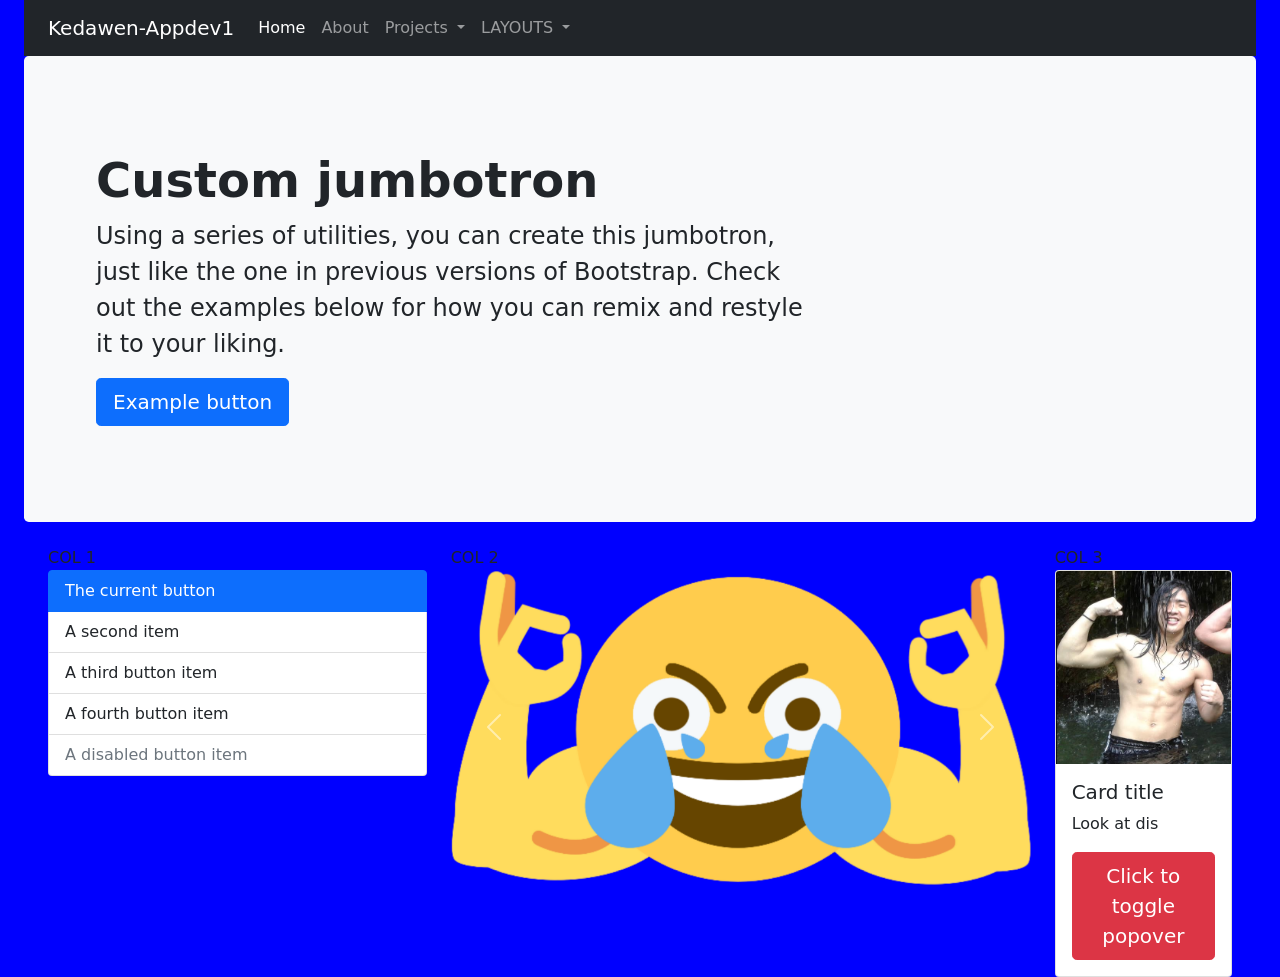
<file: FirstGrading/index.html>
<!DOCTYPE html>
<html lang="en">
  <head>
    <meta name="author" content="Jonathan-Dumangeng-Kedawen">
    <meta charset="UTF-8">
    <meta name="viewport" content="width=device-width, initial-scale=1.0">
    <title>APPDEV-Home</title>

    <!--bootstrap css-->
    <link href="https://cdn.jsdelivr.net/npm/bootstrap@5.1.3/dist/css/bootstrap.min.css" rel="stylesheet" integrity="sha384-1BmE4kWBq78iYhFldvKuhfTAU6auU8tT94WrHftjDbrCEXSU1oBoqyl2QvZ6jIW3" crossorigin="anonymous">   
    <link rel="stylesheet" href="_css/bootstrap.css">
    <link rel="stylesheet" href="_css/custom.css">

  </head>
<body>
  <div class="container-fluid">
      <nav class="navbar navbar-expand-lg navbar navbar-dark bg-dark">
          <div class="container-fluid">
            <a class="navbar-brand" href="#">Kedawen-Appdev1</a>
            <button class="navbar-toggler" type="button" data-bs-toggle="collapse" data-bs-target="#navbarNavDropdown" aria-controls="navbarNavDropdown" aria-expanded="false" aria-label="Toggle navigation">
              <span class="navbar-toggler-icon"></span>
            </button>
            <div class="collapse navbar-collapse" id="navbarNavDropdown">
              <ul class="navbar-nav">
                <li class="nav-item">
                  <a class="nav-link active" aria-current="page" href="index.html">Home</a>
                </li>
                <li class="nav-item">
                  <a class="nav-link" href="_pages/about.html">About</a>
                </li>
                <li class="nav-item dropdown">
                  <a class="nav-link dropdown-toggle" href="#" id="navbarDropdownMenuLink" role="button" data-bs-toggle="dropdown" aria-expanded="false">Projects
                  </a>
                  <ul class="dropdown-menu" aria-labelledby="navbarDropdownMenuLink">
                    <li><a class="dropdown-item" href="#">1st Grading</a></li>
                    <li><a class="dropdown-item" href="#">Midterm</a></li>
                    <li><a class="dropdown-item" href="#">Finals</a></li>
                  </ul>
                </li>
                <li class="nav-item dropdown">
                  <a class="nav-link dropdown-toggle" href="#" id="navbarDropdownMenuLink" role="button" data-bs-toggle="dropdown" aria-expanded="false">LAYOUTS
                  </a>
                  <ul class="dropdown-menu" aria-labelledby="navbarDropdownMenuLink">
                    <li><a class="dropdown-item" href="_pages/layout1.html">LAYOUT1</a></li>
                    <li><a class="dropdown-item" href="_pages/layout2.html">LAYOUT2</a></li>
                    <li><a class="dropdown-item" href="_pages/layout3.html">LAYOUT3</a></li>
                  </ul>
                </li>
              </ul>
            </div>
          </div>
        </nav>
        <div class="p-5 mb-4 bg-light rounded-3">
          <div class="container-fluid py-5">
            <h1 class="display-5 fw-bold">Custom jumbotron</h1>
            <p class="col-md-8 fs-4">Using a series of utilities, you can create this jumbotron, just like the one in previous versions of Bootstrap. Check out the examples below for how you can remix and restyle it to your liking.</p>
            <button class="btn btn-primary btn-lg" type="button">Example button</button>
          </div>
        </div>
        <div class="container-fluid">
          <div class="row">
            <div class="col-4">COL 1
              <div class="list-group">
              <button type="button" class="list-group-item list-group-item-action active" aria-current="true">
                The current button
              </button>
              <button type="button" class="list-group-item list-group-item-action">A second item</button>
              <button type="button" class="list-group-item list-group-item-action">A third button item</button>
              <button type="button" class="list-group-item list-group-item-action">A fourth button item</button>
              <button type="button" class="list-group-item list-group-item-action" disabled>A disabled button item</button>
            </div>
          </div>
            <div class="col-6">COL 2
              <div id="carouselExampleControls" class="carousel slide" data-bs-ride="carousel">
                <div class="carousel-inner">
                  <div class="carousel-item active">
                    <img src="../_images/WHEEZE1.png" class="d-block w-100" alt="...">
                  </div>
                  <div class="carousel-item">
                    <img src="../_images/Untitled-1.png" class="d-block w-100" alt="...">
                  </div>
                  <div class="carousel-item">
                    <img src="../_images/bb 2.png" class="d-block w-100" alt="...">
                  </div>
                </div>
                <button class="carousel-control-prev" type="button" data-bs-target="#carouselExampleControls" data-bs-slide="prev">
                  <span class="carousel-control-prev-icon" aria-hidden="true"></span>
                  <span class="visually-hidden">Previous</span>
                </button>
                <button class="carousel-control-next" type="button" data-bs-target="#carouselExampleControls" data-bs-slide="next">
                  <span class="carousel-control-next-icon" aria-hidden="true"></span>
                  <span class="visually-hidden">Next</span>
                </button>
              </div>
            </div>
            <div class="col-2">COL 3
              <div class="card">
                <img src="../_images/Untitled.png" class="card-img-top" alt="...">
                <div class="card-body">
                  <h5 class="card-title">Card title</h5>
                  <p class="card-text">Look at dis</p>
                  <button type="button" class="btn btn-lg btn-danger"  data-bs-toggle="popover" title="Popover title" data-bs-content="AAAA">Click to toggle popover</button>
                </div>
              </div>
            </div>
          </div>
        </div>
  </div>

    <script src="_js/bootstrap.bundle.js"></script>
    <script src="https://cdn.jsdelivr.net/npm/bootstrap@5.1.3/dist/js/bootstrap.bundle.min.js" integrity="sha384-ka7Sk0Gln4gmtz2MlQnikT1wXgYsOg+OMhuP+IlRH9sENBO0LRn5q+8nbTov4+1p" crossorigin="anonymous"></script>
    <script src="https://cdn.jsdelivr.net/npm/bootstrap@5.1.3/dist/js/bootstrap.min.js" integrity="sha384-QJHtvGhmr9XOIpI6YVutG+2QOK9T+ZnN4kzFN1RtK3zEFEIsxhlmWl5/YESvpZ13" crossorigin="anonymous"></script>
  </script>
</body>
</html>
</file>
<file: FirstGrading/_css/custom.css>
body {
    box-sizing: content-box;
}
.col{
    margin-top:1%;
    border-style:solid;

}
@media (min-width: 100px) {
    body {
        background: orange;
    }
}
@media (min-width: 576px) {
    body {
        background-color: green;
    }
}
@media (min-width: 768px) {
    body {
        background-color: GREY;
    }
}
@media (min-width: 1200px) {
    body {
        background-color: BLUE;
    }
}
@media (min-width: 1400px) {
    body {
        background-color: yellow;
    }
}
</file>
